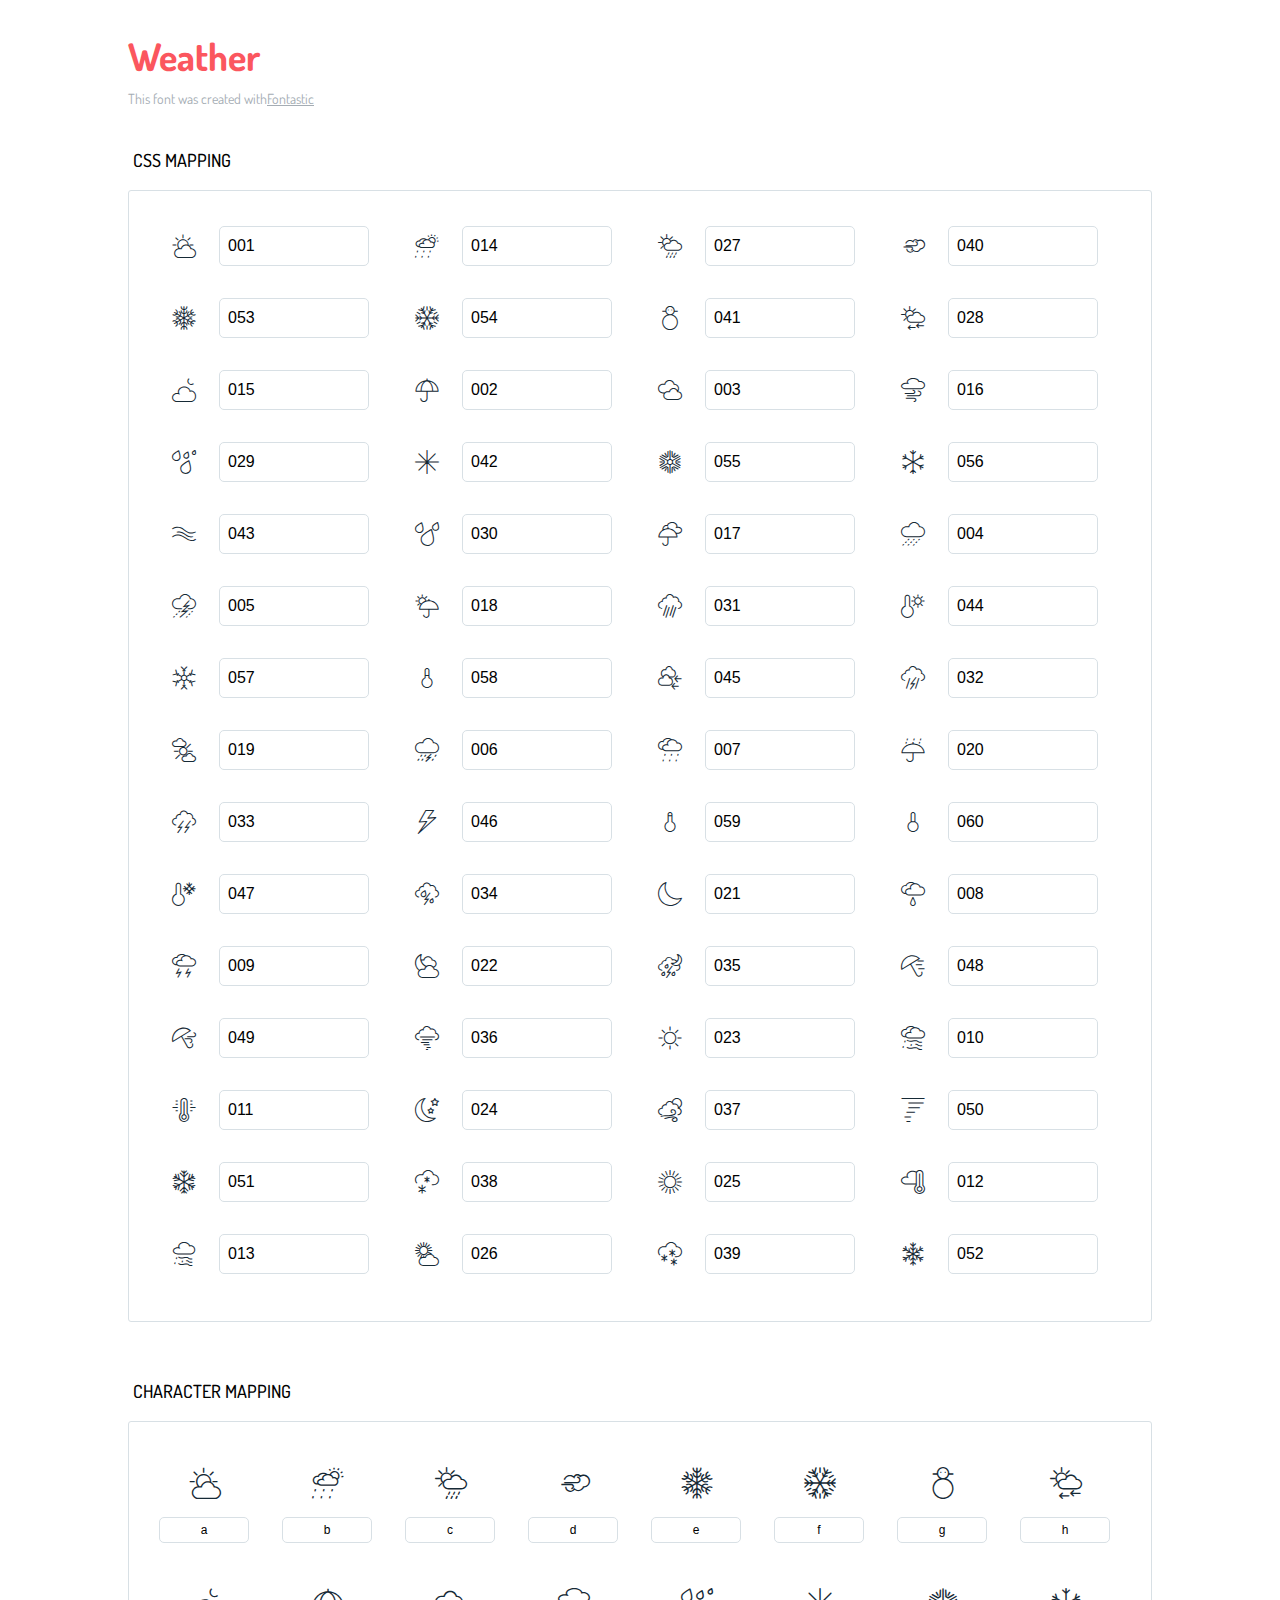
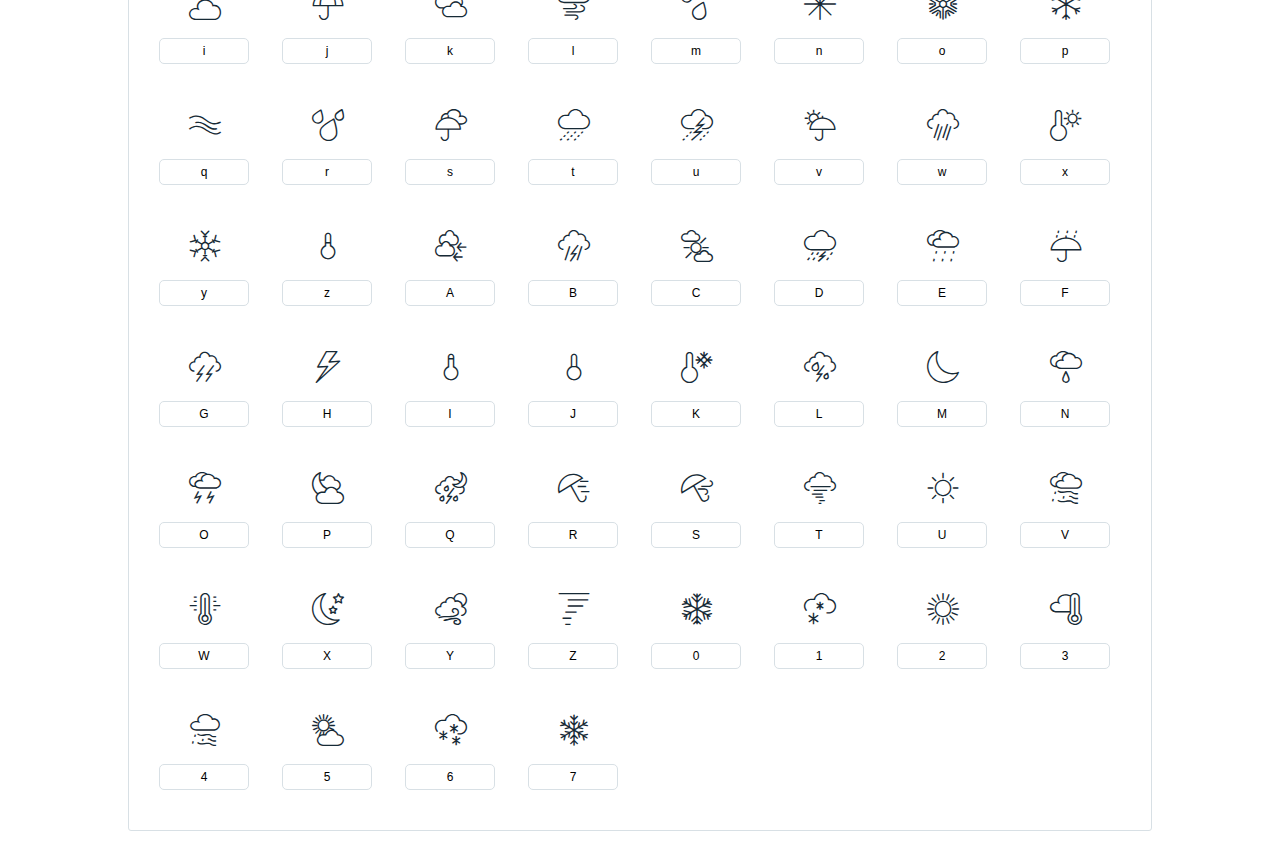
<file: css/vendor/icon-line-pro/weather/webfont/icons-reference.html>
<!DOCTYPE html>
<html lang="en">
  <head>
    <meta charset="utf-8">
    <meta http-equiv="X-UA-Compatible" content="IE=edge,chrome=1">
    <meta name="viewport" content="width=device-width,initial-scale=1">
    <title>Font Reference - Weather</title>
    <link href="http://fonts.googleapis.com/css?family=Dosis:400,500,700" rel="stylesheet" type="text/css">
    <link rel="stylesheet" href="styles.css">
    <style type="text/css">
      html,body,div,span,applet,object,iframe,h1,h2,h3,h4,h5,h6,p,blockquote,pre,a,abbr,acronym,address,big,cite,code,del,dfn,em,img,ins,kbd,q,s,samp,small,strike,strong,sub,sup,tt,var,dl,dt,dd,ol,ul,li,fieldset,form,label,legend,table,caption,tbody,tfoot,thead,tr,th,td{margin:0;padding:0;border:0;outline:0;font-weight:inherit;font-style:inherit;font-family:inherit;font-size:100%;vertical-align:baseline}
body{line-height:1;color:#000;background:#fff}
ol,ul{list-style:none}
table{border-collapse:separate;border-spacing:0;vertical-align:middle}
caption,th,td{text-align:left;font-weight:normal;vertical-align:middle}
a img{border:none}
*{-webkit-box-sizing:border-box;-moz-box-sizing:border-box;box-sizing:border-box}
body{font-family:'Dosis','Tahoma',sans-serif}
.container{margin:15px auto;width:80%}
h1{margin:40px 0 20px;font-weight:700;font-size:38px;line-height:32px;color:#fb565e}
h2{font-size:18px;padding:0 0 21px 5px;margin:45px 0 0 0;text-transform:uppercase;font-weight:500}
.small{font-size:14px;color:#a5adb4;}
.small a{color:#a5adb4;}
.small a:hover{color:#fb565e}
.glyphs.character-mapping{margin:0 0 20px 0;padding:20px 0 20px 30px;color:rgba(0,0,0,0.5);border:1px solid #d8e0e5;-webkit-border-radius:3px;border-radius:3px;}
.glyphs.character-mapping li{margin:0 30px 20px 0;display:inline-block;width:90px}
.glyphs.character-mapping .icon{margin:10px 0 10px 15px;padding:15px;position:relative;width:55px;height:55px;color:#162a36 !important;overflow:hidden;-webkit-border-radius:3px;border-radius:3px;font-size:32px;}
.glyphs.character-mapping .icon svg{fill:#000}
.glyphs.character-mapping input{margin:0;padding:5px 0;line-height:12px;font-size:12px;display:block;width:100%;border:1px solid #d8e0e5;-webkit-border-radius:5px;border-radius:5px;text-align:center;outline:0;}
.glyphs.character-mapping input:focus{border:1px solid #fbde4a;-webkit-box-shadow:inset 0 0 3px #fbde4a;box-shadow:inset 0 0 3px #fbde4a}
.glyphs.character-mapping input:hover{-webkit-box-shadow:inset 0 0 3px #fbde4a;box-shadow:inset 0 0 3px #fbde4a}
.glyphs.css-mapping{margin:0 0 60px 0;padding:30px 0 20px 30px;color:rgba(0,0,0,0.5);border:1px solid #d8e0e5;-webkit-border-radius:3px;border-radius:3px;}
.glyphs.css-mapping li{margin:0 30px 20px 0;padding:0;display:inline-block;overflow:hidden}
.glyphs.css-mapping .icon{margin:0;margin-right:10px;padding:13px;height:50px;width:50px;color:#162a36 !important;overflow:hidden;float:left;font-size:24px}
.glyphs.css-mapping input{margin:0;margin-top:5px;padding:8px;line-height:16px;font-size:16px;display:block;width:150px;height:40px;border:1px solid #d8e0e5;-webkit-border-radius:5px;border-radius:5px;background:#fff;outline:0;float:right;}
.glyphs.css-mapping input:focus{border:1px solid #fbde4a;-webkit-box-shadow:inset 0 0 3px #fbde4a;box-shadow:inset 0 0 3px #fbde4a}
.glyphs.css-mapping input:hover{-webkit-box-shadow:inset 0 0 3px #fbde4a;box-shadow:inset 0 0 3px #fbde4a}

      
    </style>
  </head>
  <body>
    <div class="container">
      <h1>Weather</h1>
      <p class="small">This font was created with<a href="http://fontastic.me/">Fontastic</a></p>
      <h2>CSS mapping</h2>
      <ul class="glyphs css-mapping">
        <li>
          <div class="icon icon-001"></div>
          <input type="text" readonly="readonly" value="001">
        </li>
        <li>
          <div class="icon icon-014"></div>
          <input type="text" readonly="readonly" value="014">
        </li>
        <li>
          <div class="icon icon-027"></div>
          <input type="text" readonly="readonly" value="027">
        </li>
        <li>
          <div class="icon icon-040"></div>
          <input type="text" readonly="readonly" value="040">
        </li>
        <li>
          <div class="icon icon-053"></div>
          <input type="text" readonly="readonly" value="053">
        </li>
        <li>
          <div class="icon icon-054"></div>
          <input type="text" readonly="readonly" value="054">
        </li>
        <li>
          <div class="icon icon-041"></div>
          <input type="text" readonly="readonly" value="041">
        </li>
        <li>
          <div class="icon icon-028"></div>
          <input type="text" readonly="readonly" value="028">
        </li>
        <li>
          <div class="icon icon-015"></div>
          <input type="text" readonly="readonly" value="015">
        </li>
        <li>
          <div class="icon icon-002"></div>
          <input type="text" readonly="readonly" value="002">
        </li>
        <li>
          <div class="icon icon-003"></div>
          <input type="text" readonly="readonly" value="003">
        </li>
        <li>
          <div class="icon icon-016"></div>
          <input type="text" readonly="readonly" value="016">
        </li>
        <li>
          <div class="icon icon-029"></div>
          <input type="text" readonly="readonly" value="029">
        </li>
        <li>
          <div class="icon icon-042"></div>
          <input type="text" readonly="readonly" value="042">
        </li>
        <li>
          <div class="icon icon-055"></div>
          <input type="text" readonly="readonly" value="055">
        </li>
        <li>
          <div class="icon icon-056"></div>
          <input type="text" readonly="readonly" value="056">
        </li>
        <li>
          <div class="icon icon-043"></div>
          <input type="text" readonly="readonly" value="043">
        </li>
        <li>
          <div class="icon icon-030"></div>
          <input type="text" readonly="readonly" value="030">
        </li>
        <li>
          <div class="icon icon-017"></div>
          <input type="text" readonly="readonly" value="017">
        </li>
        <li>
          <div class="icon icon-004"></div>
          <input type="text" readonly="readonly" value="004">
        </li>
        <li>
          <div class="icon icon-005"></div>
          <input type="text" readonly="readonly" value="005">
        </li>
        <li>
          <div class="icon icon-018"></div>
          <input type="text" readonly="readonly" value="018">
        </li>
        <li>
          <div class="icon icon-031"></div>
          <input type="text" readonly="readonly" value="031">
        </li>
        <li>
          <div class="icon icon-044"></div>
          <input type="text" readonly="readonly" value="044">
        </li>
        <li>
          <div class="icon icon-057"></div>
          <input type="text" readonly="readonly" value="057">
        </li>
        <li>
          <div class="icon icon-058"></div>
          <input type="text" readonly="readonly" value="058">
        </li>
        <li>
          <div class="icon icon-045"></div>
          <input type="text" readonly="readonly" value="045">
        </li>
        <li>
          <div class="icon icon-032"></div>
          <input type="text" readonly="readonly" value="032">
        </li>
        <li>
          <div class="icon icon-019"></div>
          <input type="text" readonly="readonly" value="019">
        </li>
        <li>
          <div class="icon icon-006"></div>
          <input type="text" readonly="readonly" value="006">
        </li>
        <li>
          <div class="icon icon-007"></div>
          <input type="text" readonly="readonly" value="007">
        </li>
        <li>
          <div class="icon icon-020"></div>
          <input type="text" readonly="readonly" value="020">
        </li>
        <li>
          <div class="icon icon-033"></div>
          <input type="text" readonly="readonly" value="033">
        </li>
        <li>
          <div class="icon icon-046"></div>
          <input type="text" readonly="readonly" value="046">
        </li>
        <li>
          <div class="icon icon-059"></div>
          <input type="text" readonly="readonly" value="059">
        </li>
        <li>
          <div class="icon icon-060"></div>
          <input type="text" readonly="readonly" value="060">
        </li>
        <li>
          <div class="icon icon-047"></div>
          <input type="text" readonly="readonly" value="047">
        </li>
        <li>
          <div class="icon icon-034"></div>
          <input type="text" readonly="readonly" value="034">
        </li>
        <li>
          <div class="icon icon-021"></div>
          <input type="text" readonly="readonly" value="021">
        </li>
        <li>
          <div class="icon icon-008"></div>
          <input type="text" readonly="readonly" value="008">
        </li>
        <li>
          <div class="icon icon-009"></div>
          <input type="text" readonly="readonly" value="009">
        </li>
        <li>
          <div class="icon icon-022"></div>
          <input type="text" readonly="readonly" value="022">
        </li>
        <li>
          <div class="icon icon-035"></div>
          <input type="text" readonly="readonly" value="035">
        </li>
        <li>
          <div class="icon icon-048"></div>
          <input type="text" readonly="readonly" value="048">
        </li>
        <li>
          <div class="icon icon-049"></div>
          <input type="text" readonly="readonly" value="049">
        </li>
        <li>
          <div class="icon icon-036"></div>
          <input type="text" readonly="readonly" value="036">
        </li>
        <li>
          <div class="icon icon-023"></div>
          <input type="text" readonly="readonly" value="023">
        </li>
        <li>
          <div class="icon icon-010"></div>
          <input type="text" readonly="readonly" value="010">
        </li>
        <li>
          <div class="icon icon-011"></div>
          <input type="text" readonly="readonly" value="011">
        </li>
        <li>
          <div class="icon icon-024"></div>
          <input type="text" readonly="readonly" value="024">
        </li>
        <li>
          <div class="icon icon-037"></div>
          <input type="text" readonly="readonly" value="037">
        </li>
        <li>
          <div class="icon icon-050"></div>
          <input type="text" readonly="readonly" value="050">
        </li>
        <li>
          <div class="icon icon-051"></div>
          <input type="text" readonly="readonly" value="051">
        </li>
        <li>
          <div class="icon icon-038"></div>
          <input type="text" readonly="readonly" value="038">
        </li>
        <li>
          <div class="icon icon-025"></div>
          <input type="text" readonly="readonly" value="025">
        </li>
        <li>
          <div class="icon icon-012"></div>
          <input type="text" readonly="readonly" value="012">
        </li>
        <li>
          <div class="icon icon-013"></div>
          <input type="text" readonly="readonly" value="013">
        </li>
        <li>
          <div class="icon icon-026"></div>
          <input type="text" readonly="readonly" value="026">
        </li>
        <li>
          <div class="icon icon-039"></div>
          <input type="text" readonly="readonly" value="039">
        </li>
        <li>
          <div class="icon icon-052"></div>
          <input type="text" readonly="readonly" value="052">
        </li>
      </ul>
      <h2>Character mapping</h2>
      <ul class="glyphs character-mapping">
        <li>
          <div data-icon="a" class="icon"></div>
          <input type="text" readonly="readonly" value="a">
        </li>
        <li>
          <div data-icon="b" class="icon"></div>
          <input type="text" readonly="readonly" value="b">
        </li>
        <li>
          <div data-icon="c" class="icon"></div>
          <input type="text" readonly="readonly" value="c">
        </li>
        <li>
          <div data-icon="d" class="icon"></div>
          <input type="text" readonly="readonly" value="d">
        </li>
        <li>
          <div data-icon="e" class="icon"></div>
          <input type="text" readonly="readonly" value="e">
        </li>
        <li>
          <div data-icon="f" class="icon"></div>
          <input type="text" readonly="readonly" value="f">
        </li>
        <li>
          <div data-icon="g" class="icon"></div>
          <input type="text" readonly="readonly" value="g">
        </li>
        <li>
          <div data-icon="h" class="icon"></div>
          <input type="text" readonly="readonly" value="h">
        </li>
        <li>
          <div data-icon="i" class="icon"></div>
          <input type="text" readonly="readonly" value="i">
        </li>
        <li>
          <div data-icon="j" class="icon"></div>
          <input type="text" readonly="readonly" value="j">
        </li>
        <li>
          <div data-icon="k" class="icon"></div>
          <input type="text" readonly="readonly" value="k">
        </li>
        <li>
          <div data-icon="l" class="icon"></div>
          <input type="text" readonly="readonly" value="l">
        </li>
        <li>
          <div data-icon="m" class="icon"></div>
          <input type="text" readonly="readonly" value="m">
        </li>
        <li>
          <div data-icon="n" class="icon"></div>
          <input type="text" readonly="readonly" value="n">
        </li>
        <li>
          <div data-icon="o" class="icon"></div>
          <input type="text" readonly="readonly" value="o">
        </li>
        <li>
          <div data-icon="p" class="icon"></div>
          <input type="text" readonly="readonly" value="p">
        </li>
        <li>
          <div data-icon="q" class="icon"></div>
          <input type="text" readonly="readonly" value="q">
        </li>
        <li>
          <div data-icon="r" class="icon"></div>
          <input type="text" readonly="readonly" value="r">
        </li>
        <li>
          <div data-icon="s" class="icon"></div>
          <input type="text" readonly="readonly" value="s">
        </li>
        <li>
          <div data-icon="t" class="icon"></div>
          <input type="text" readonly="readonly" value="t">
        </li>
        <li>
          <div data-icon="u" class="icon"></div>
          <input type="text" readonly="readonly" value="u">
        </li>
        <li>
          <div data-icon="v" class="icon"></div>
          <input type="text" readonly="readonly" value="v">
        </li>
        <li>
          <div data-icon="w" class="icon"></div>
          <input type="text" readonly="readonly" value="w">
        </li>
        <li>
          <div data-icon="x" class="icon"></div>
          <input type="text" readonly="readonly" value="x">
        </li>
        <li>
          <div data-icon="y" class="icon"></div>
          <input type="text" readonly="readonly" value="y">
        </li>
        <li>
          <div data-icon="z" class="icon"></div>
          <input type="text" readonly="readonly" value="z">
        </li>
        <li>
          <div data-icon="A" class="icon"></div>
          <input type="text" readonly="readonly" value="A">
        </li>
        <li>
          <div data-icon="B" class="icon"></div>
          <input type="text" readonly="readonly" value="B">
        </li>
        <li>
          <div data-icon="C" class="icon"></div>
          <input type="text" readonly="readonly" value="C">
        </li>
        <li>
          <div data-icon="D" class="icon"></div>
          <input type="text" readonly="readonly" value="D">
        </li>
        <li>
          <div data-icon="E" class="icon"></div>
          <input type="text" readonly="readonly" value="E">
        </li>
        <li>
          <div data-icon="F" class="icon"></div>
          <input type="text" readonly="readonly" value="F">
        </li>
        <li>
          <div data-icon="G" class="icon"></div>
          <input type="text" readonly="readonly" value="G">
        </li>
        <li>
          <div data-icon="H" class="icon"></div>
          <input type="text" readonly="readonly" value="H">
        </li>
        <li>
          <div data-icon="I" class="icon"></div>
          <input type="text" readonly="readonly" value="I">
        </li>
        <li>
          <div data-icon="J" class="icon"></div>
          <input type="text" readonly="readonly" value="J">
        </li>
        <li>
          <div data-icon="K" class="icon"></div>
          <input type="text" readonly="readonly" value="K">
        </li>
        <li>
          <div data-icon="L" class="icon"></div>
          <input type="text" readonly="readonly" value="L">
        </li>
        <li>
          <div data-icon="M" class="icon"></div>
          <input type="text" readonly="readonly" value="M">
        </li>
        <li>
          <div data-icon="N" class="icon"></div>
          <input type="text" readonly="readonly" value="N">
        </li>
        <li>
          <div data-icon="O" class="icon"></div>
          <input type="text" readonly="readonly" value="O">
        </li>
        <li>
          <div data-icon="P" class="icon"></div>
          <input type="text" readonly="readonly" value="P">
        </li>
        <li>
          <div data-icon="Q" class="icon"></div>
          <input type="text" readonly="readonly" value="Q">
        </li>
        <li>
          <div data-icon="R" class="icon"></div>
          <input type="text" readonly="readonly" value="R">
        </li>
        <li>
          <div data-icon="S" class="icon"></div>
          <input type="text" readonly="readonly" value="S">
        </li>
        <li>
          <div data-icon="T" class="icon"></div>
          <input type="text" readonly="readonly" value="T">
        </li>
        <li>
          <div data-icon="U" class="icon"></div>
          <input type="text" readonly="readonly" value="U">
        </li>
        <li>
          <div data-icon="V" class="icon"></div>
          <input type="text" readonly="readonly" value="V">
        </li>
        <li>
          <div data-icon="W" class="icon"></div>
          <input type="text" readonly="readonly" value="W">
        </li>
        <li>
          <div data-icon="X" class="icon"></div>
          <input type="text" readonly="readonly" value="X">
        </li>
        <li>
          <div data-icon="Y" class="icon"></div>
          <input type="text" readonly="readonly" value="Y">
        </li>
        <li>
          <div data-icon="Z" class="icon"></div>
          <input type="text" readonly="readonly" value="Z">
        </li>
        <li>
          <div data-icon="0" class="icon"></div>
          <input type="text" readonly="readonly" value="0">
        </li>
        <li>
          <div data-icon="1" class="icon"></div>
          <input type="text" readonly="readonly" value="1">
        </li>
        <li>
          <div data-icon="2" class="icon"></div>
          <input type="text" readonly="readonly" value="2">
        </li>
        <li>
          <div data-icon="3" class="icon"></div>
          <input type="text" readonly="readonly" value="3">
        </li>
        <li>
          <div data-icon="4" class="icon"></div>
          <input type="text" readonly="readonly" value="4">
        </li>
        <li>
          <div data-icon="5" class="icon"></div>
          <input type="text" readonly="readonly" value="5">
        </li>
        <li>
          <div data-icon="6" class="icon"></div>
          <input type="text" readonly="readonly" value="6">
        </li>
        <li>
          <div data-icon="7" class="icon"></div>
          <input type="text" readonly="readonly" value="7">
        </li>
      </ul>
    </div><script type="text/javascript">
(function() {
  var glyphs, _i, _len, _ref;

  _ref = document.getElementsByClassName('glyphs');
  for (_i = 0, _len = _ref.length; _i < _len; _i++) {
    glyphs = _ref[_i];
    glyphs.addEventListener('click', function(event) {
      if (event.target.tagName === 'INPUT') {
        return event.target.select();
      }
    });
  }

}).call(this);
</script>
  </body>
</html>
</file>
<file: css/vendor/icon-line-pro/weather/webfont/styles.css>
@charset "UTF-8";

@font-face {
  font-family: "weather";
  src:url("fonts/weather.eot");
  src:url("fonts/weather.eot?#iefix") format("embedded-opentype"),
    url("fonts/weather.woff") format("woff"),
    url("fonts/weather.ttf") format("truetype"),
    url("fonts/weather.svg#weather") format("svg");
  font-weight: normal;
  font-style: normal;

}

[data-icon]:before {
  font-family: "weather" !important;
  content: attr(data-icon);
  font-style: normal !important;
  font-weight: normal !important;
  font-variant: normal !important;
  text-transform: none !important;
  speak: none;
  line-height: 1;
  -webkit-font-smoothing: antialiased;
  -moz-osx-font-smoothing: grayscale;
}

[class^="icon-"]:before,
[class*=" icon-"]:before {
  font-family: "weather" !important;
  font-style: normal !important;
  font-weight: normal !important;
  font-variant: normal !important;
  text-transform: none !important;
  speak: none;
  line-height: 1;
  -webkit-font-smoothing: antialiased;
  -moz-osx-font-smoothing: grayscale;
}

.icon-001:before {
  content: "a";
}
.icon-014:before {
  content: "b";
}
.icon-027:before {
  content: "c";
}
.icon-040:before {
  content: "d";
}
.icon-053:before {
  content: "e";
}
.icon-054:before {
  content: "f";
}
.icon-041:before {
  content: "g";
}
.icon-028:before {
  content: "h";
}
.icon-015:before {
  content: "i";
}
.icon-002:before {
  content: "j";
}
.icon-003:before {
  content: "k";
}
.icon-016:before {
  content: "l";
}
.icon-029:before {
  content: "m";
}
.icon-042:before {
  content: "n";
}
.icon-055:before {
  content: "o";
}
.icon-056:before {
  content: "p";
}
.icon-043:before {
  content: "q";
}
.icon-030:before {
  content: "r";
}
.icon-017:before {
  content: "s";
}
.icon-004:before {
  content: "t";
}
.icon-005:before {
  content: "u";
}
.icon-018:before {
  content: "v";
}
.icon-031:before {
  content: "w";
}
.icon-044:before {
  content: "x";
}
.icon-057:before {
  content: "y";
}
.icon-058:before {
  content: "z";
}
.icon-045:before {
  content: "A";
}
.icon-032:before {
  content: "B";
}
.icon-019:before {
  content: "C";
}
.icon-006:before {
  content: "D";
}
.icon-007:before {
  content: "E";
}
.icon-020:before {
  content: "F";
}
.icon-033:before {
  content: "G";
}
.icon-046:before {
  content: "H";
}
.icon-059:before {
  content: "I";
}
.icon-060:before {
  content: "J";
}
.icon-047:before {
  content: "K";
}
.icon-034:before {
  content: "L";
}
.icon-021:before {
  content: "M";
}
.icon-008:before {
  content: "N";
}
.icon-009:before {
  content: "O";
}
.icon-022:before {
  content: "P";
}
.icon-035:before {
  content: "Q";
}
.icon-048:before {
  content: "R";
}
.icon-049:before {
  content: "S";
}
.icon-036:before {
  content: "T";
}
.icon-023:before {
  content: "U";
}
.icon-010:before {
  content: "V";
}
.icon-011:before {
  content: "W";
}
.icon-024:before {
  content: "X";
}
.icon-037:before {
  content: "Y";
}
.icon-050:before {
  content: "Z";
}
.icon-051:before {
  content: "0";
}
.icon-038:before {
  content: "1";
}
.icon-025:before {
  content: "2";
}
.icon-012:before {
  content: "3";
}
.icon-013:before {
  content: "4";
}
.icon-026:before {
  content: "5";
}
.icon-039:before {
  content: "6";
}
.icon-052:before {
  content: "7";
}
</file>
